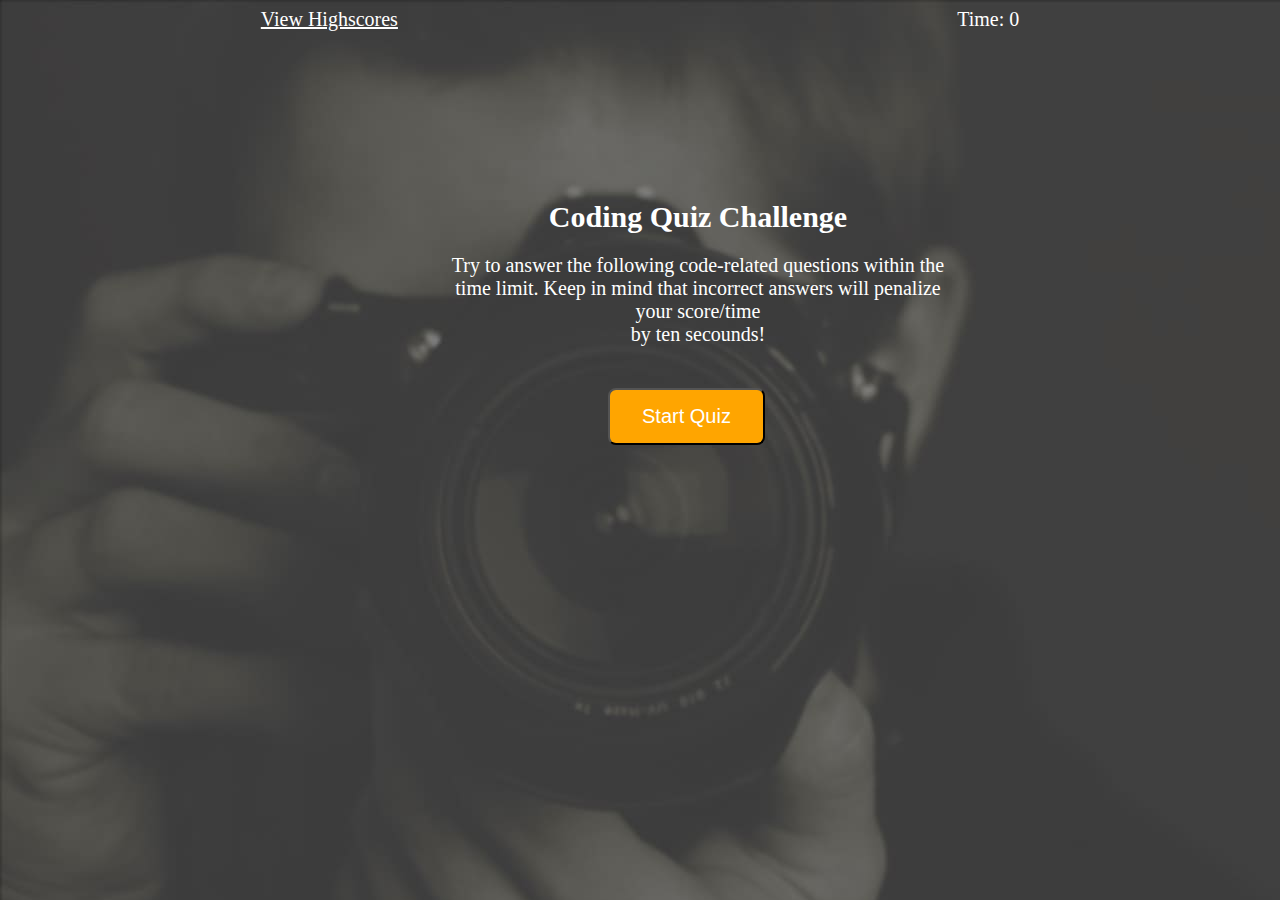
<file: index.html>
<!DOCTYPE html>
<html lang="en">
<head>
    <meta charset="UTF-8">
    <meta name="viewport" content="width=device-width, initial-scale=1.0">  
    
    <title>Code Quiz</title>
    <link rel = "stylesheet" type="text/css" href="assests/Style.css"/>

</head>
<body>
    <a href ="highScores.html">View Highscores</a>
    <div id="currentTime">
        Time: <span id="time">0</span>
    </div>
    <div id= "wrapper">
        <section id="questionsDiv">
            <h1>Coding Quiz Challenge</h1>
            <p>Try to answer the following code-related questions within the time limit. Keep in mind that
                incorrect
                answers will penalize your score/time </br> by ten secounds!</p>
                <ul id="choicesUl"></ul>
                <button id="startBtn" type="button">Start Quiz</button></p>    
        </section>
    </div>
    <script src="Script.js"></script>
</body>
</html>
</file>
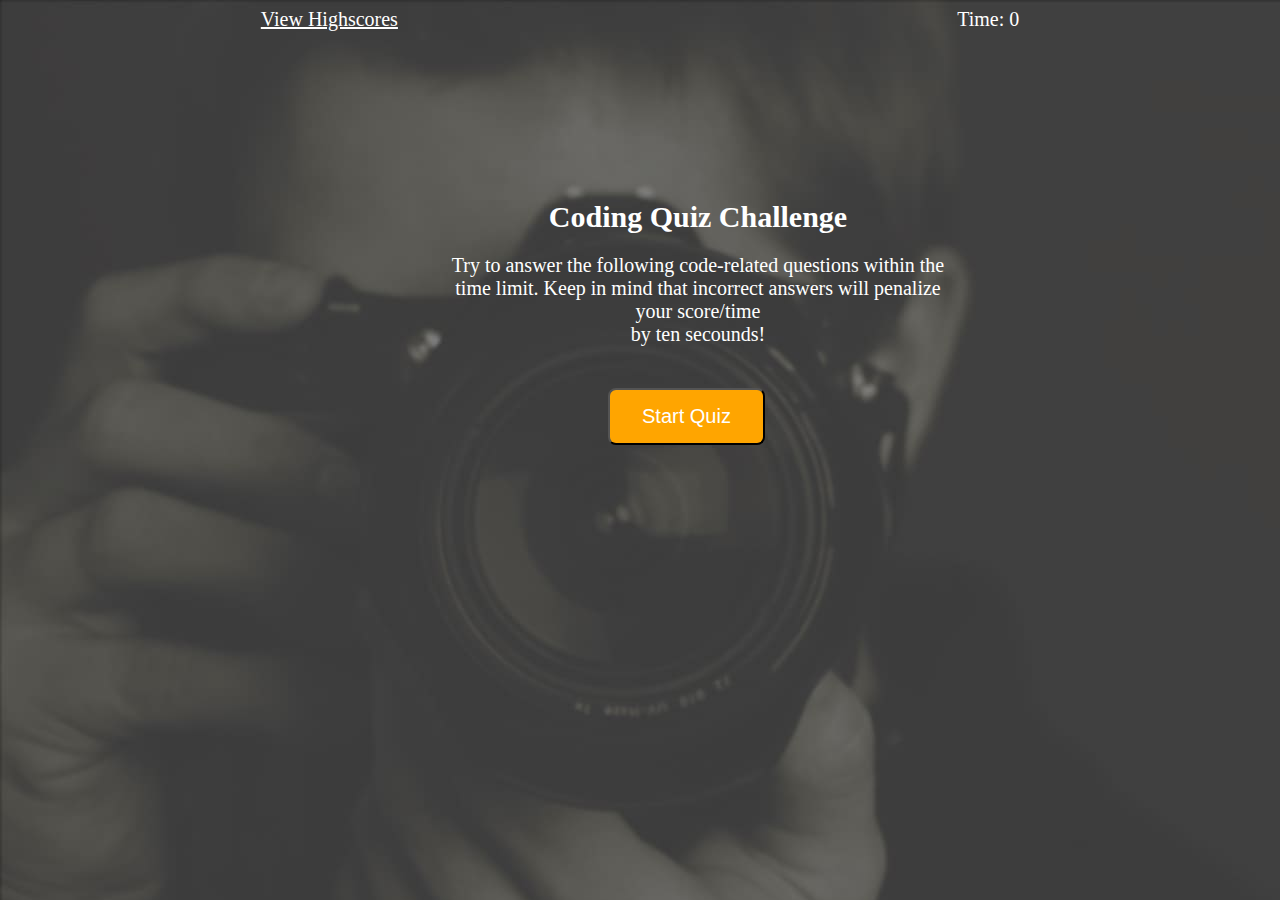
<file: Index.html>
<!DOCTYPE html>
<html lang="en">
<head>
    <meta charset="UTF-8">
    <meta name="viewport" content="width=device-width, initial-scale=1.0">  
    
    <title>Code Quiz</title>
    <link rel = "stylesheet" type="text/css" href="assests/Style.css"/>

</head>
<body>
    <a href ="highScores.html">View Highscores</a>
    <div id="currentTime">
        Time: <span id="time">0</span>
    </div>
    <div id= "wrapper">
        <section id="questionsDiv">
            <h1>Coding Quiz Challenge</h1>
            <p>Try to answer the following code-related questions within the time limit. Keep in mind that
                incorrect
                answers will penalize your score/time </br> by ten secounds!</p>
                <ul id="choicesUl"></ul>
                <button id="startBtn" type="button">Start Quiz</button></p>    
        </section>
    </div>

    

    <script src="Script.js"></script>
</body>
</html>
</file>
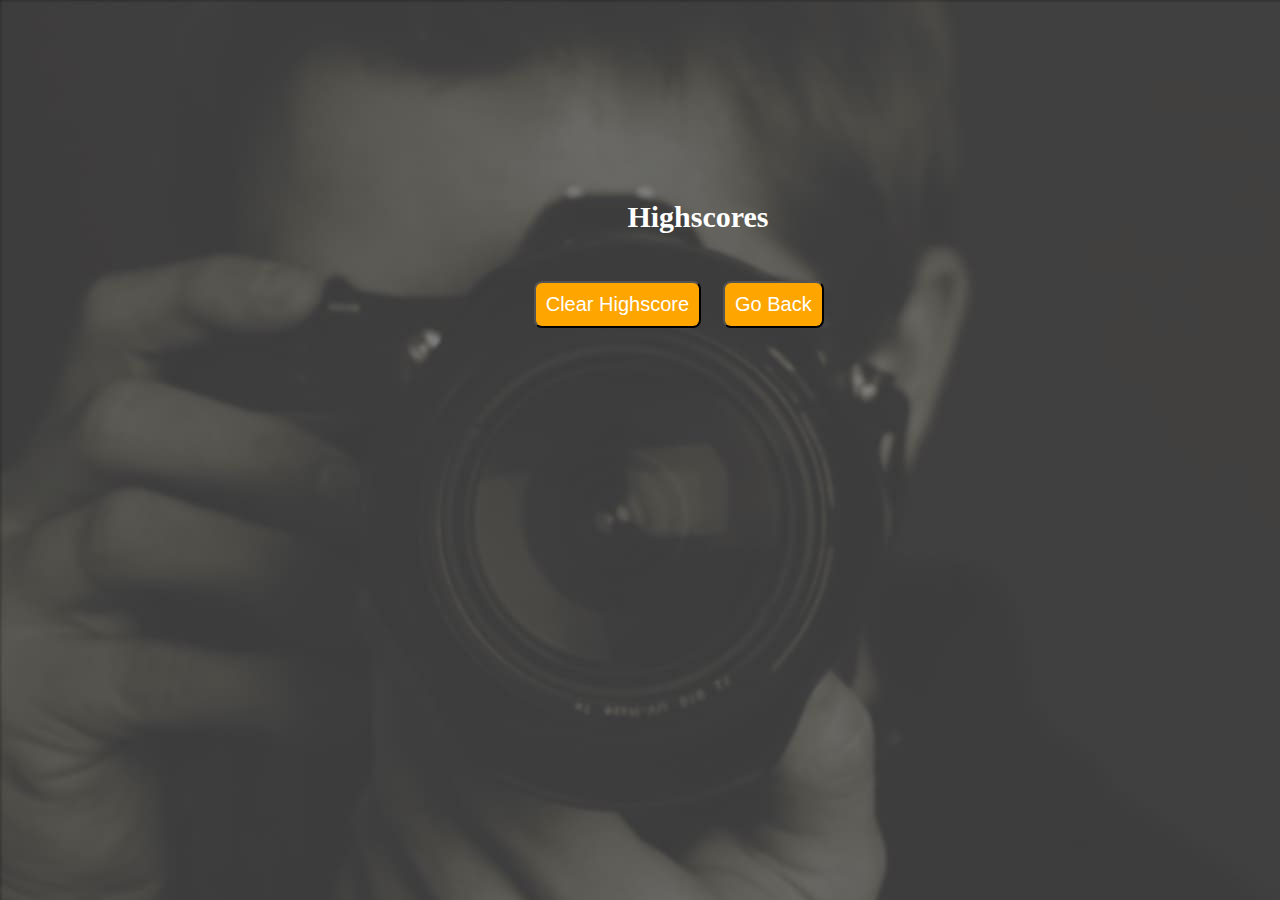
<file: highScores.html>
<!DOCTYPE html>
<html lang="en">
<head>
    <meta charset="UTF-8">
    <meta name="viewport" content="width=device-width, initial-scale=1.0">
    <meta http-equiv="X-UA-Compatible" content="ie=edge">
    <link rel = "stylesheet" type="text/css" href="assests/Style.css"/>
    <title>Document</title>
</head>
<body>
    <div id="wrapper">
        <!-- Div for timer -->
        <div id="currentTime"></div>
        <!-- Div for quiz content -->
        <div id="questionsDiv">
            <h1>Highscores</h1>
            <ul id="highScore"></ul>
            <!-- Buttons -->
            <button id="goBack">Go Back</button>
            <button id="clear" value="reset">Clear Highscore</button>
        </div>
    </div>
    <script src = "highscore.js"></script>
</body>
</html>
</file>
<file: assests/Style.css>
body{
background-image:url(Photography.jpg);
    
}

#wrapper {
    position: absolute;
    left: 35%;
    top: 20%;
    width: 500px;
    height: 500px;
    
    
}
#startBtn {
    background-color: orange;
    margin-left: 32%;
    padding: 15px 32px;
    font-size: 20px;
    color: white;
    
}

#startBtn:hover {
    background-color: #3e8e41;
    color: white;
  }
#questionsDiv {
    /* margin: 20px; */
    font-size:  40px;
    color:white;
    
}
#currentTime {
    float: right;
    margin-right:20%;
    color:white;
    font-size:20px;
}
button {
    border-radius: 8px;
}
h1{
    text-align:center;
    font-size:30px;

}
 p, button{
    text-align: center;
    font-size:20px;
    
}
a {
    margin-left: 20%;
    color:white;
    font-size:20px;
}

li {
    background-color: orange;
    margin-top: 10px;
    padding: 5px 15px;
    width: 80%;
    font-size: 18px;
    color: white;
}

#goBack {
    background-color: orange;
    position: relative;
    padding: 10px;
    font-size: 20px;
    color: white;
    top: 30%;
    left: 55%;
    width: auto;
    text-align: center;
    text-decoration: none;
}
#goBack:hover {
    background-color: firebrick;
    color: white;
  }

#clear {
    background-color: orange;
    position: relative;
    padding: 10px;
    font-size: 20px;
    color: white;
    top: 30%;
    right: 5%;
    text-align: center;
}
#clear:hover {
    background-color: firebrick;
    color: white;
  }
textarea {
    width: 90%;
    margin: 20px;
}

#Submit {
    background-color:green;
    margin-left: 33%;
    padding: 15px 32px;
    font-size: 20px;
    color: white;
}


label {
    margin-right: 10px;
}

input {
    margin-bottom: 20px;
    width: 50%;
    border: 1px solid lightgray;
}

#createDiv {
    margin-top: 20px;
    border-top: 1px solid lightgray;
}
</file>
